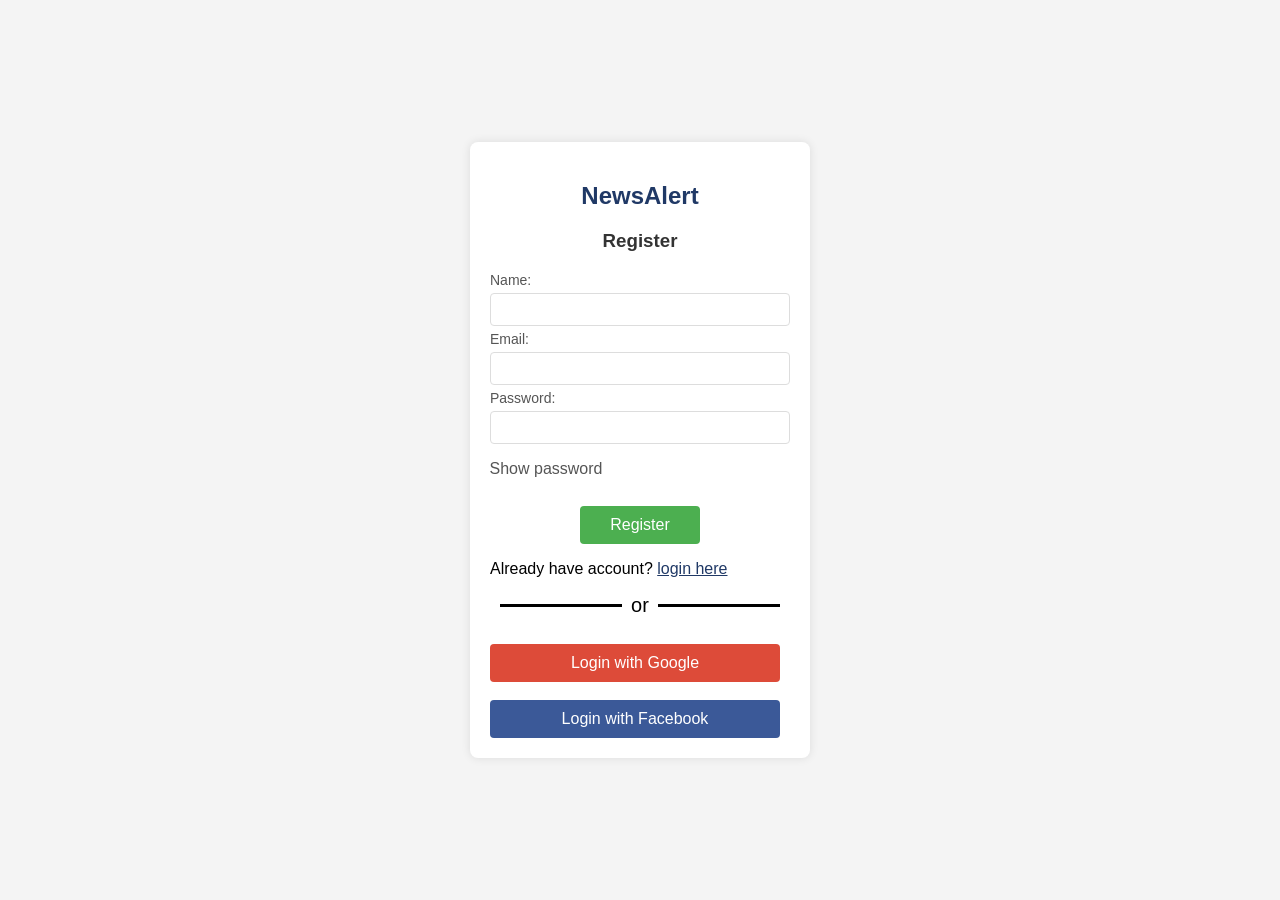
<file: registerpage.html>
<!DOCTYPE html>
<html lang="en">
<head>
    <meta charset="UTF-8">
    <meta name="viewport" content="width=device-width, initial-scale=1.0">
    <title>Register Page</title>
    <link rel="icon" href="logo2.png" type="image/x-logo">  
    <script src="script.js"></script>
    <style>
        body {
            font-family: Arial, sans-serif;
            background-color: #f4f4f4;
            margin: 0;
            display: flex;
            align-items: center;
            justify-content: center;
            height: 100vh;
        }

        .register-container {
            background-color: #fff;
            padding: 20px;
            border-radius: 8px;
            box-shadow: 0 0 10px rgba(0, 0, 0, 0.1);
            width: 300px;
            text-align: center;
        }

        .register-container h2 {
            color:#203966;
        }
        .register-container h3 {
            color: #333;
        }

        .register-form {
            
            flex-direction: column;
            margin-top: 20px;
        }

        .form-group {
            margin-bottom: 5px;
        }

        .form-group label {
            display: block;
            font-size: 14px;
            margin-bottom: 5px;
            color: #555;
            text-align: left;
        }

        .form-group input {
            width: 100%;
            padding: 8px;
            border: 1px solid #ddd;
            border-radius: 4px;
            box-sizing: border-box;
        }
        .register-button {
            background-color: #4caf50;
            color: #fff;
            padding: 10px;
            border: none;
            border-radius: 4px;
            cursor: pointer;
            font-size: 16px;
            width: 40%;
            margin-top: 10px;
        }

        .register-button:hover {
            background-color: #45a049;
        }

        .social-buttons {
            margin-top: 20px;
            display: grid;
        }

        .social-buttons button {
            margin-right: 10px;
            padding: 10px;
            border: none;
            border-radius: 4px;
            cursor: pointer;
            font-size: 16px;
        }

        .social-buttons .google-button {
            background-color: #dd4b39;
            color: #fff;
        }

        .social-buttons .facebook-button {
            background-color: #3b5998;
            color: #fff;
        }

        .hr-class {
          font-size: 20px; 
          margin-top: 15px;
          margin-bottom: 30px; 
          height: 20px; 
          width: 100%; 
          display: flex;
        }
        .hr-class hr {
          height: 1px; 
          border: 1px solid black;
          background-color: black;
        }
        #password-toggle {
            margin-left: -188px; 
            margin-bottom: 0px;
            cursor: pointer;
            color: #555;
        }
    </style>
</head>
<body>
    <div class="register-container">
        <h2>NewsAlert</h2>
        <h3>Register</h3>
        <form class="register-form" action="register.php" method="post">
            <div class="form-group">
                <label for="name">Name:</label>
                <input type="text" id="name" name="name" required>
            </div>
            <div class="form-group">
                <label for="email">Email:</label>
                <input type="email" id="email" name="email"  required>
            </div>
            <div class="form-group">
                <label for="password">Password:</label>
                <input type="password" id="password" name="password" required>
            </div>
            <p id="password-toggle" onclick="togglePasswordVisibility()" >Show password</p><br>
            <!--<div class="checkbox-group">
                <input type="checkbox" id="terms" name="terms" required>
                <label for="terms">I agree to the terms and conditions</label>
            </div>-->
            <button type="submit" class="register-button">Register</button>
        </form>
        <div><p style="text-align: left;">Already have account? <a href="loginpage.html" style="color: #203966;">login here</a></p></div>
        <div class="hr-class"><hr width="40%"> or <hr width="40%"></div>
        <div class="social-buttons">
            <button class="google-button">Login with Google</button>
            <br>
            <button class="facebook-button">Login with Facebook</button>
        </div>
    </div>
</body>
</html>
</file>
